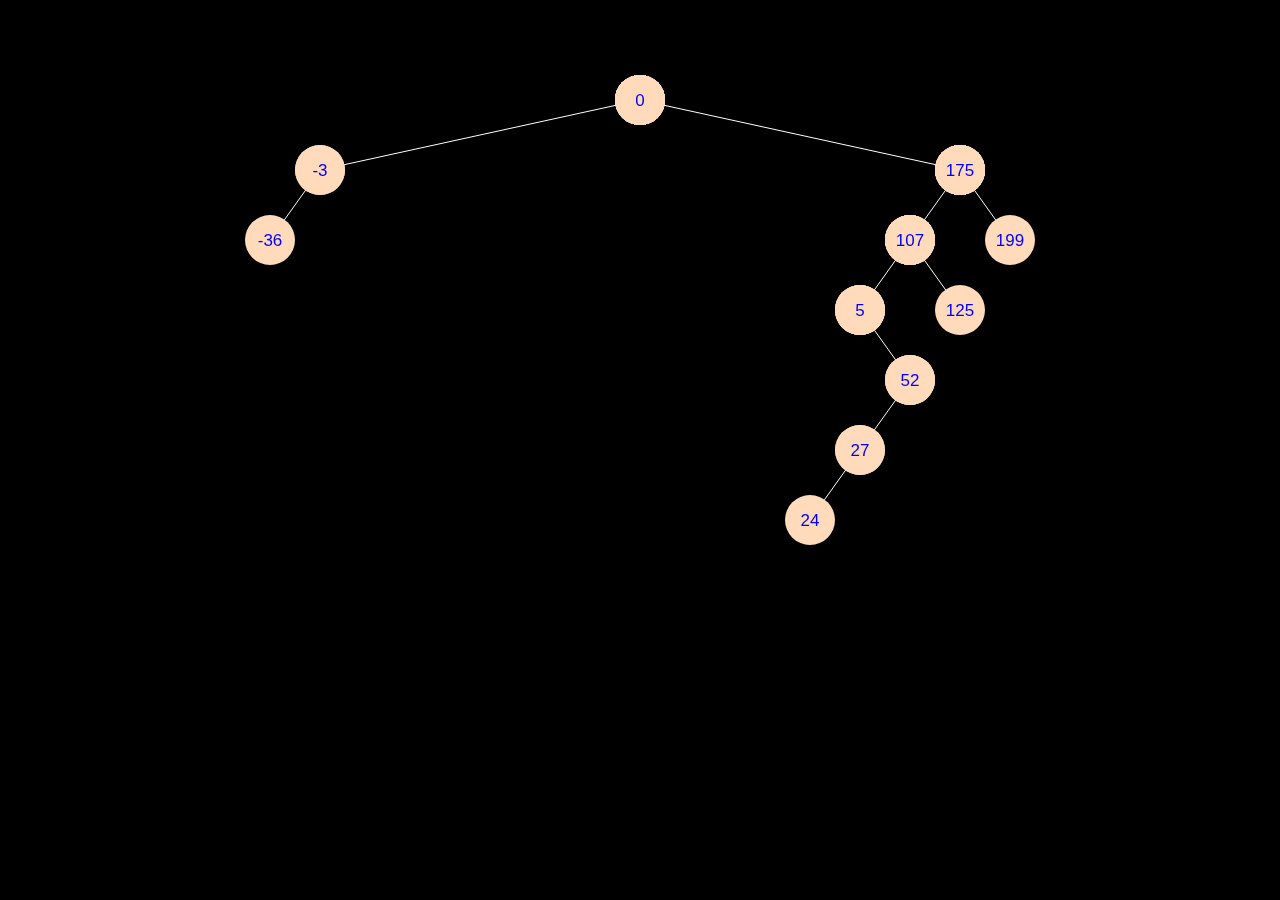
<file: binary tree animation/index.html>
<!doctype html>
<html lang="en">
<head>
    <meta charset="UTF-8">
    <meta name="viewport"
          content="width=device-width, user-scalable=no, initial-scale=1.0, maximum-scale=1.0, minimum-scale=1.0">
    <meta http-equiv="X-UA-Compatible" content="ie=edge">
    <title>Document</title>
    <link rel="stylesheet" href="index.css">

</head>
<body>
<canvas id="canvas"></canvas>

<script type="module" src="binary-tree.js"></script>
<script type="module" src="index.js"></script>
</body>
</html>
</file>
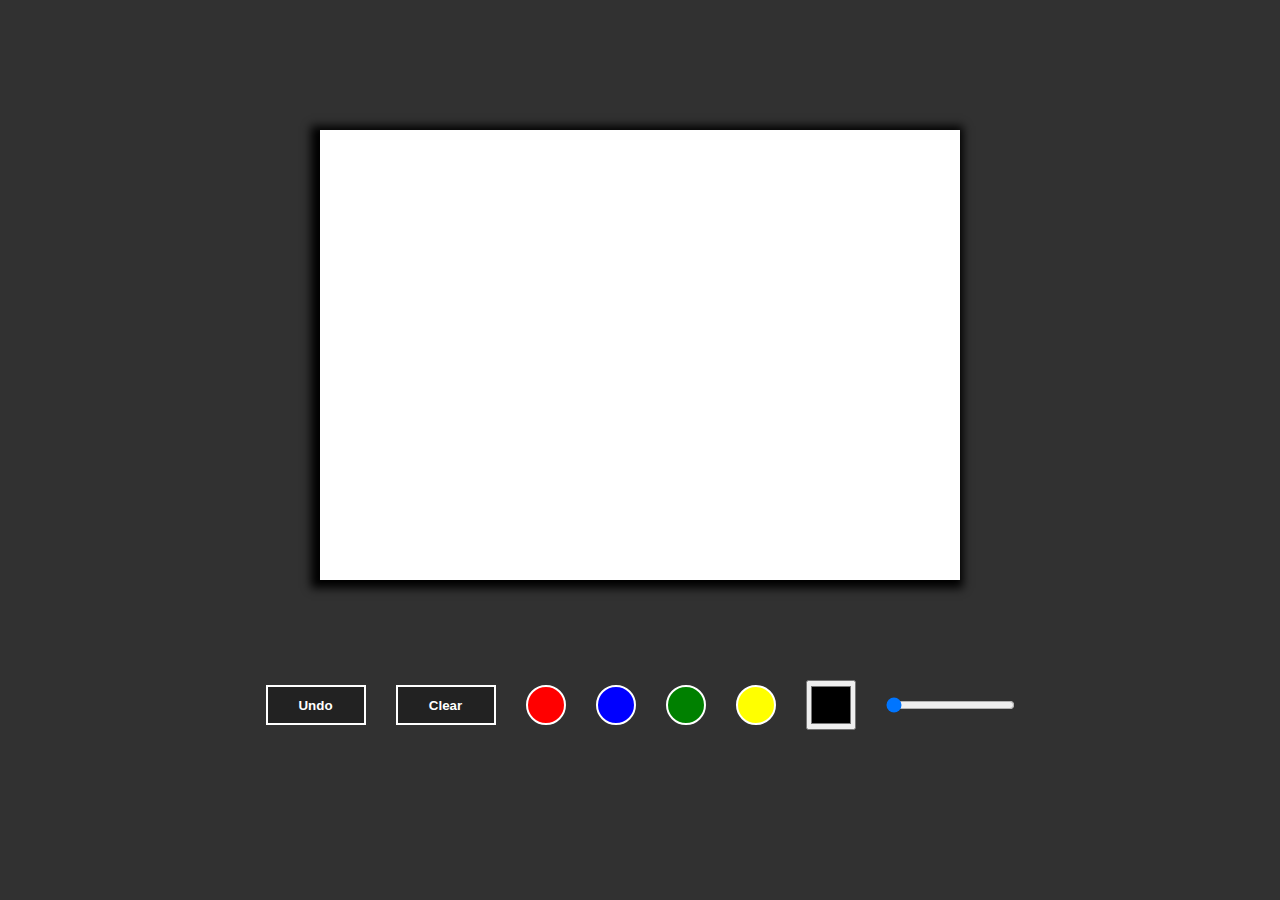
<file: canvas draw app/index.html>
<!doctype html>
<html lang="en">
<head>
    <meta charset="UTF-8">
    <meta name="viewport"
          content="width=device-width, user-scalable=no, initial-scale=1.0, maximum-scale=1.0, minimum-scale=1.0">
    <meta http-equiv="X-UA-Compatible" content="ie=edge">
    <link rel="stylesheet" href="index.css">
    <title>Document</title>
</head>
<body>
<div class="field">
    <canvas id="canvas"></canvas>
    <div class="tools">
        <button onClick="undoLast()" type="button" class="button">Undo</button>
        <button onClick="clearCanvas()" type="button" class="button">Clear</button>

        <div onClick="changeColor(this)" class="color-field" style="background: red"></div>
        <div onClick="changeColor(this)" class="color-field" style="background: blue"></div>
        <div onClick="changeColor(this)" class="color-field" style="background: green"></div>
        <div onClick="changeColor(this)" class="color-field" style="background: yellow"></div>

        <input onInput="drawColor = this.value" type="color" class="color-picker">
        <input onInput="drawWidth = this.value" type="range" value="1"  min="1" max="100" class="pen-range">
    </div>
</div>
<script src="index.js"></script>
</body>
</html>
</file>
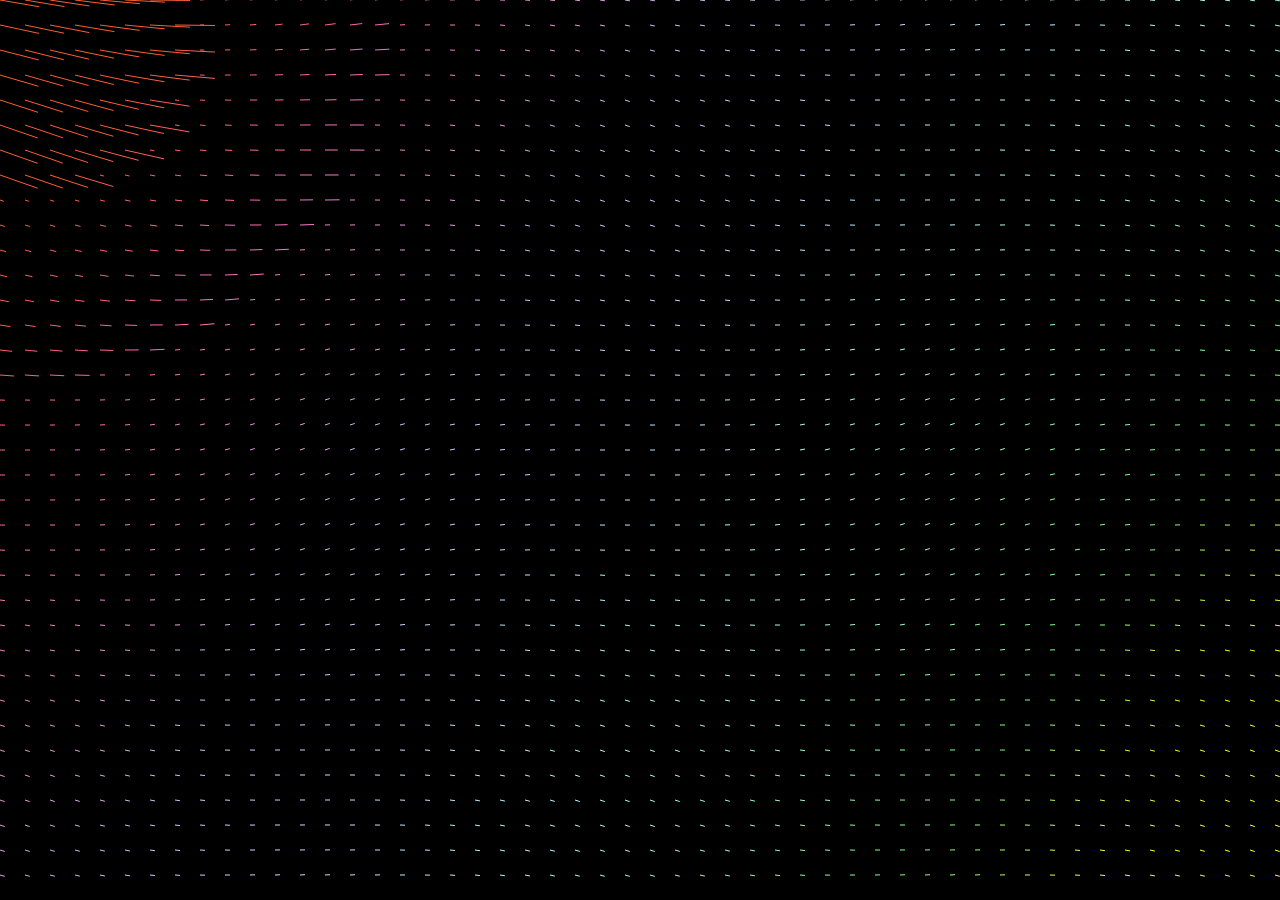
<file: vector field animation/index.html>
<!doctype html>
<html lang="en">
<head>
    <meta charset="UTF-8">
    <meta name="viewport"
          content="width=device-width, user-scalable=no, initial-scale=1.0, maximum-scale=1.0, minimum-scale=1.0">
    <meta http-equiv="X-UA-Compatible" content="ie=edge">
    <link rel="stylesheet" href="index.css">
    <title>Document</title>
</head>
<body>

<canvas id="canvas"></canvas>
<script src="index.js"></script>
</body>
</html>
</file>
<file: binary tree animation/index.css>
#canvas {
    position: absolute;
    background: black;
    width: 100%;
    height: 100%;
    top: 0;
    left: 0;
}
</file>
<file: canvas draw app/index.css>
* {
    box-sizing: border-box;
}

body {
    margin: 0;
    padding: 30px;
    font-family: "Arial", sans-serif;
    overflow: hidden;
    background: #313131;
}

canvas {
    box-shadow: -3px 2px 9px 6px #000;
    cursor: pointer;
    display: block;
    margin: 100px auto;
}

.tools {
    display: flex;
    justify-content: center;
    flex-direction: row;
    margin-top: 15px;
}

.tools .color-field {
    height: 40px;
    width: 40px;
    min-height: 40px;
    min-width: 40px;
    cursor: pointer;
    display: inline-block;
    border-radius: 50%;
    border: 2px solid #fff;
    align-self: center;
    margin: 0 15px;
}

.tools .button {
    align-self: center;
    width: 100px;
    height: 40px;
    border: 2px solid white;
    cursor: pointer;
    color: white;
    background-color: #222;
    font-weight: bold;
    margin: 0 15px;
}

.color-picker {
    align-self: center;
    margin: 0 15px;
    height: 50px
}

.pen-range {
    align-self: center;
    margin: 0 15px;
}
</file>
<file: vector field animation/index.css>
*, :before, :after {
    margin: 0;
    padding: 0;
    box-sizing: border-box;
}

#canvas {
    position: absolute;
    background: black;
    top: 0;
    left: 0;
}
</file>
